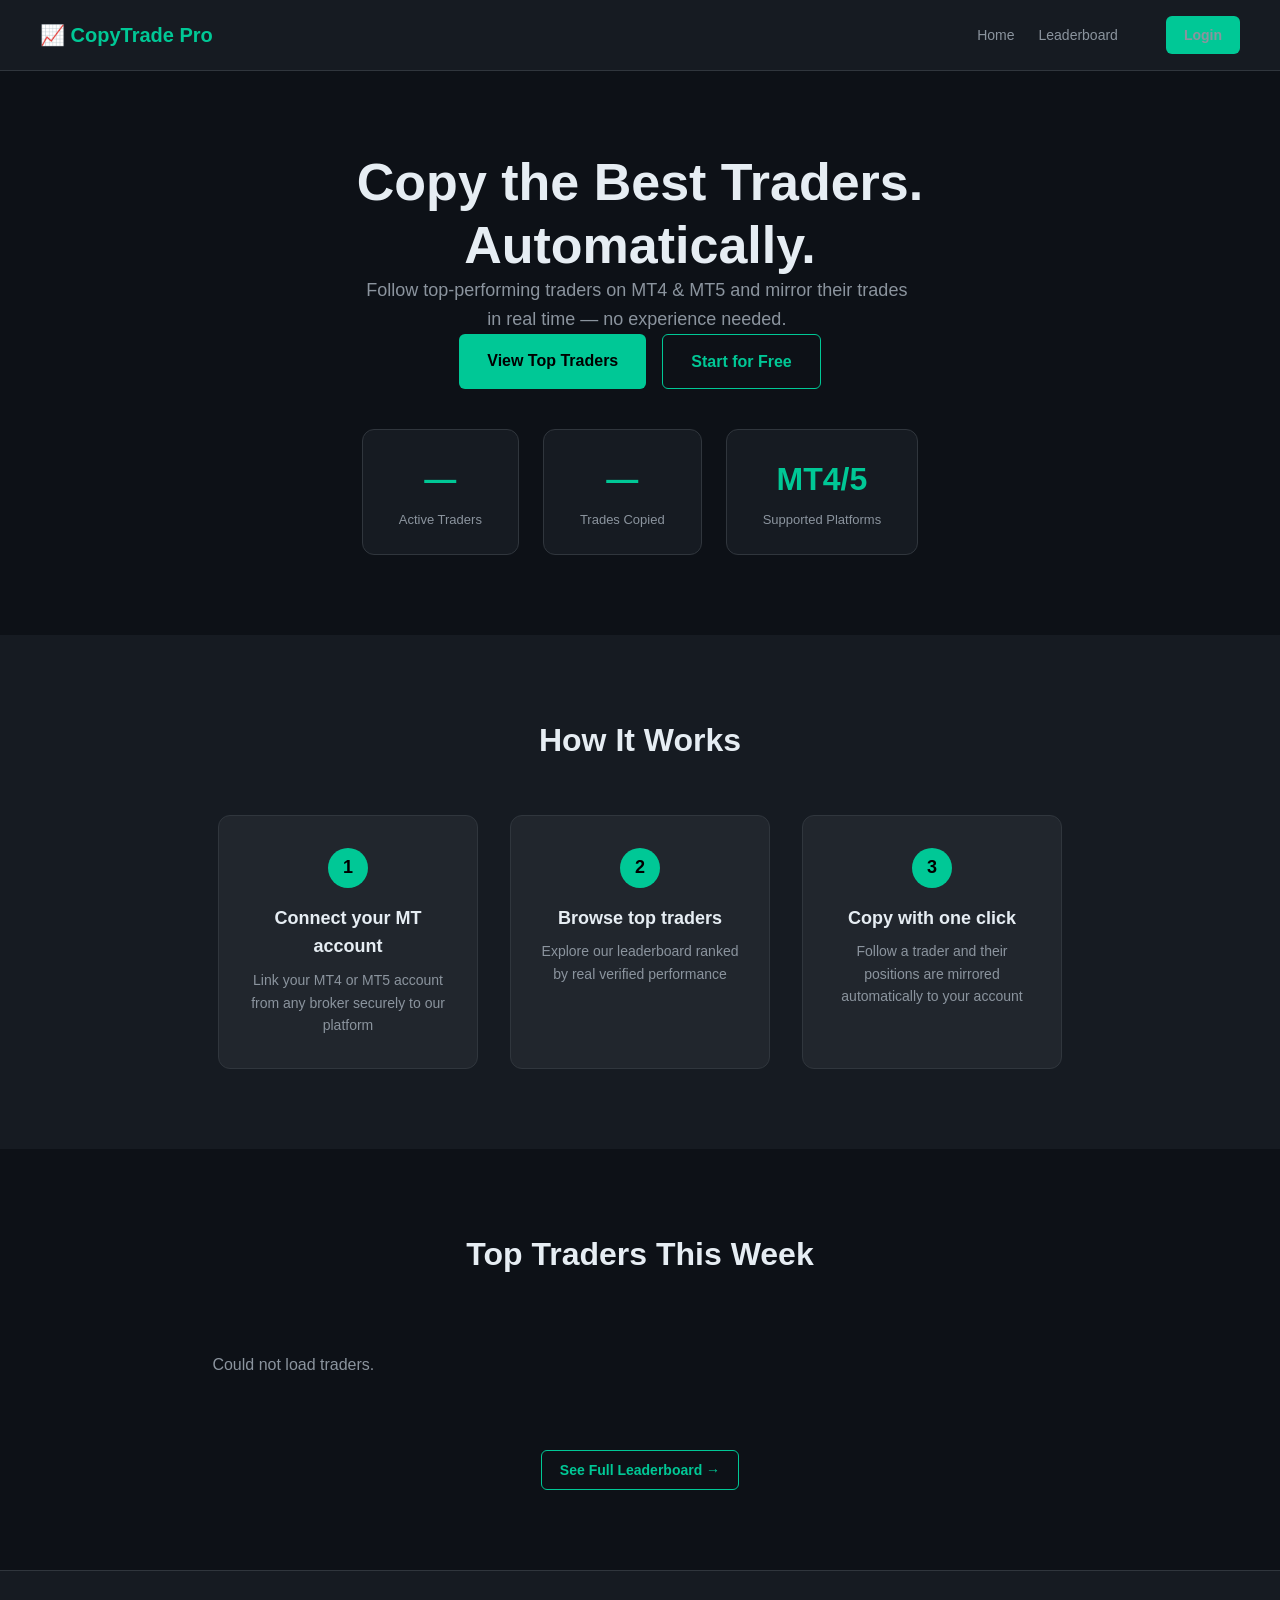
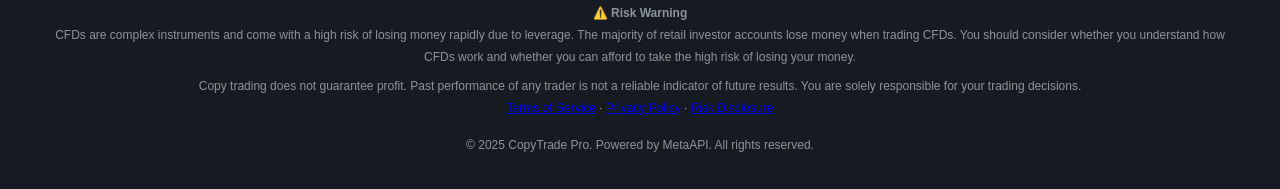
<file: index.html>
<!DOCTYPE html>
<html lang="en">
<head>
  <meta charset="UTF-8">
  <meta name="viewport" content="width=device-width, initial-scale=1.0">
  <title>CopyTrade Pro — Social Trading Platform</title>
  <link rel="stylesheet" href="style.css">
</head>
<body>

  <!-- NAVBAR -->
  <nav class="navbar">
    <div class="nav-brand">📈 CopyTrade Pro</div>
    <div class="nav-links">
      <a href="index.html">Home</a>
      <a href="leaderboard.html">Leaderboard</a>
      <a href="#" id="nav-user"></a>
      <a href="#" id="nav-action" class="btn-primary" onclick="showModal('login-modal')">Login</a>
    </div>
  </nav>

  <!-- HERO -->
  <section class="hero">
    <div class="hero-content">
      <h1>Copy the Best Traders.<br>Automatically.</h1>
      <p>Follow top-performing traders on MT4 & MT5 and mirror their trades in real time — no experience needed.</p>
      <div class="hero-buttons">
        <a href="leaderboard.html" class="btn-primary btn-lg">View Top Traders</a>
        <a href="#" class="btn-outline btn-lg" onclick="showModal('register-modal')">Start for Free</a>
      </div>
    </div>
    <div class="hero-stats">
      <div class="stat-card">
        <div class="stat-number" id="stat-traders">—</div>
        <div class="stat-label">Active Traders</div>
      </div>
      <div class="stat-card">
        <div class="stat-number" id="stat-trades">—</div>
        <div class="stat-label">Trades Copied</div>
      </div>
      <div class="stat-card">
        <div class="stat-number">MT4/5</div>
        <div class="stat-label">Supported Platforms</div>
      </div>
    </div>
  </section>

  <!-- HOW IT WORKS -->
  <section class="how-it-works">
    <h2>How It Works</h2>
    <div class="steps">
      <div class="step">
        <div class="step-num">1</div>
        <h3>Connect your MT account</h3>
        <p>Link your MT4 or MT5 account from any broker securely to our platform</p>
      </div>
      <div class="step">
        <div class="step-num">2</div>
        <h3>Browse top traders</h3>
        <p>Explore our leaderboard ranked by real verified performance</p>
      </div>
      <div class="step">
        <div class="step-num">3</div>
        <h3>Copy with one click</h3>
        <p>Follow a trader and their positions are mirrored automatically to your account</p>
      </div>
    </div>
  </section>

  <!-- TOP TRADERS PREVIEW -->
  <section class="top-traders">
    <h2>Top Traders This Week</h2>
    <div class="traders-grid" id="home-leaderboard">
      <div class="loading">Loading top traders...</div>
    </div>
    <a href="leaderboard.html" class="btn-outline">See Full Leaderboard →</a>
  </section>

  <!-- FOOTER -->
  <footer class="footer">
    <div class="footer-risk">
      <strong>⚠️ Risk Warning</strong>
      <p>CFDs are complex instruments and come with a high risk of losing money rapidly due to leverage. The majority of retail investor accounts lose money when trading CFDs. You should consider whether you understand how CFDs work and whether you can afford to take the high risk of losing your money.</p>
      <p style="margin-top:8px">Copy trading does not guarantee profit. Past performance of any trader is not a reliable indicator of future results. You are solely responsible for your trading decisions.</p>
    </div>
    <div class="footer-links">
      <a href="terms.html">Terms of Service</a> ·
      <a href="privacy.html">Privacy Policy</a> ·
      <a href="risk.html">Risk Disclosure</a>
    </div>
    <p style="margin-top:16px">© 2025 CopyTrade Pro. Powered by MetaAPI. All rights reserved.</p>
  </footer>

  <!-- LOGIN MODAL -->
  <div id="login-modal" class="modal-overlay" style="display:none">
    <div class="modal">
      <button class="modal-close" onclick="hideModal('login-modal')">✕</button>
      <h2>Login</h2>
      <input type="email" id="login-email" placeholder="Email address" class="input">
      <button class="btn-primary btn-full" onclick="login()">Login</button>
      <p class="modal-footer">Don't have an account? <a href="#" onclick="switchModal('login-modal','register-modal')">Register</a></p>
      <div id="login-msg" class="msg"></div>
    </div>
  </div>

  <!-- REGISTER MODAL -->
  <div id="register-modal" class="modal-overlay" style="display:none">
    <div class="modal">
      <button class="modal-close" onclick="hideModal('register-modal')">✕</button>

      <!-- Step 1: Basic info -->
      <div id="reg-step1">
        <h2>Create Account</h2>
        <p style="color:var(--text2);font-size:13px;margin-bottom:16px">Step 1 of 2 — Your profile</p>
        <input type="text" id="reg-username" placeholder="Username" class="input">
        <input type="email" id="reg-email" placeholder="Email address" class="input">
        <button class="btn-primary btn-full" onclick="registerStep1()">Continue →</button>
        <p class="modal-footer">Already have an account? <a href="#" onclick="switchModal('register-modal','login-modal')">Login</a></p>
        <div id="reg-msg1" class="msg"></div>
      </div>

      <!-- Step 2: Connect MT account -->
      <div id="reg-step2" style="display:none">
        <h2>Connect MT Account</h2>
        <p style="color:var(--text2);font-size:13px;margin-bottom:16px">Step 2 of 2 — Link your MT4/MT5 account</p>
        <input type="text" id="reg-label" placeholder="Account label (e.g. My ICMarkets MT5)" class="input">
        <select id="reg-platform" class="input">
          <option value="mt5">MetaTrader 5 (MT5)</option>
          <option value="mt4">MetaTrader 4 (MT4)</option>
        </select>
        <input type="text" id="reg-mtlogin" placeholder="MT Account Number (e.g. 12345678)" class="input">
        <input type="password" id="reg-mtpassword" placeholder="MT Password (not investor password)" class="input">
        <input type="text" id="reg-mtserver" placeholder="Broker Server (e.g. ICMarkets-Live01)" class="input">
        <label class="checkbox-label">
          <input type="checkbox" id="reg-leader"> I want to be a signal provider (others can copy me)
        </label>
        <button class="btn-primary btn-full" onclick="registerStep2()">Connect & Finish</button>
        <p style="font-size:11px;color:var(--text2);margin-top:8px;text-align:center">
          Connection takes up to 60 seconds. Your credentials are encrypted and used only to mirror trades.
        </p>
        <div id="reg-msg2" class="msg"></div>
      </div>

    </div>
  </div>

  <!-- ADD ACCOUNT MODAL -->
  <div id="add-account-modal" class="modal-overlay" style="display:none">
    <div class="modal">
      <button class="modal-close" onclick="hideModal('add-account-modal')">✕</button>
      <h2>Add Another MT Account</h2>
      <p style="color:var(--text2);font-size:13px;margin-bottom:16px">Connect an additional MT4 or MT5 account</p>
      <input type="text" id="add-label" placeholder="Account label (e.g. My XM MT4)" class="input">
      <select id="add-platform" class="input">
        <option value="mt5">MetaTrader 5 (MT5)</option>
        <option value="mt4">MetaTrader 4 (MT4)</option>
      </select>
      <input type="text" id="add-mtlogin" placeholder="MT Account Number" class="input">
      <input type="password" id="add-mtpassword" placeholder="MT Password" class="input">
      <input type="text" id="add-mtserver" placeholder="Broker Server (e.g. XM-Real15)" class="input">
      <label class="checkbox-label">
        <input type="checkbox" id="add-leader"> Use this account as a signal provider
      </label>
      <button class="btn-primary btn-full" onclick="addAccount()">Connect Account</button>
      <p style="font-size:11px;color:var(--text2);margin-top:8px;text-align:center">Connection takes up to 60 seconds</p>
      <div id="add-msg" class="msg"></div>
    </div>
  </div>

  <!-- DASHBOARD MODAL (shown after login) -->
  <div id="dashboard-modal" class="modal-overlay" style="display:none">
    <div class="modal" style="max-width:520px">
      <button class="modal-close" onclick="hideModal('dashboard-modal')">✕</button>
      <h2 id="dash-username">My Dashboard</h2>
      <div id="dash-accounts" style="margin:16px 0"></div>
      <button class="btn-outline btn-full" onclick="hideModal('dashboard-modal');showModal('add-account-modal')">
        + Add Another MT Account
      </button>
      <button class="btn-primary btn-full" style="margin-top:8px" onclick="logout()">Logout</button>
    </div>
  </div>

  <script src="app.js"></script>
  <script>
    updateNavUser();
    loadHomeLeaderboard();
    loadStats();
  </script>
</body>
</html>
</file>
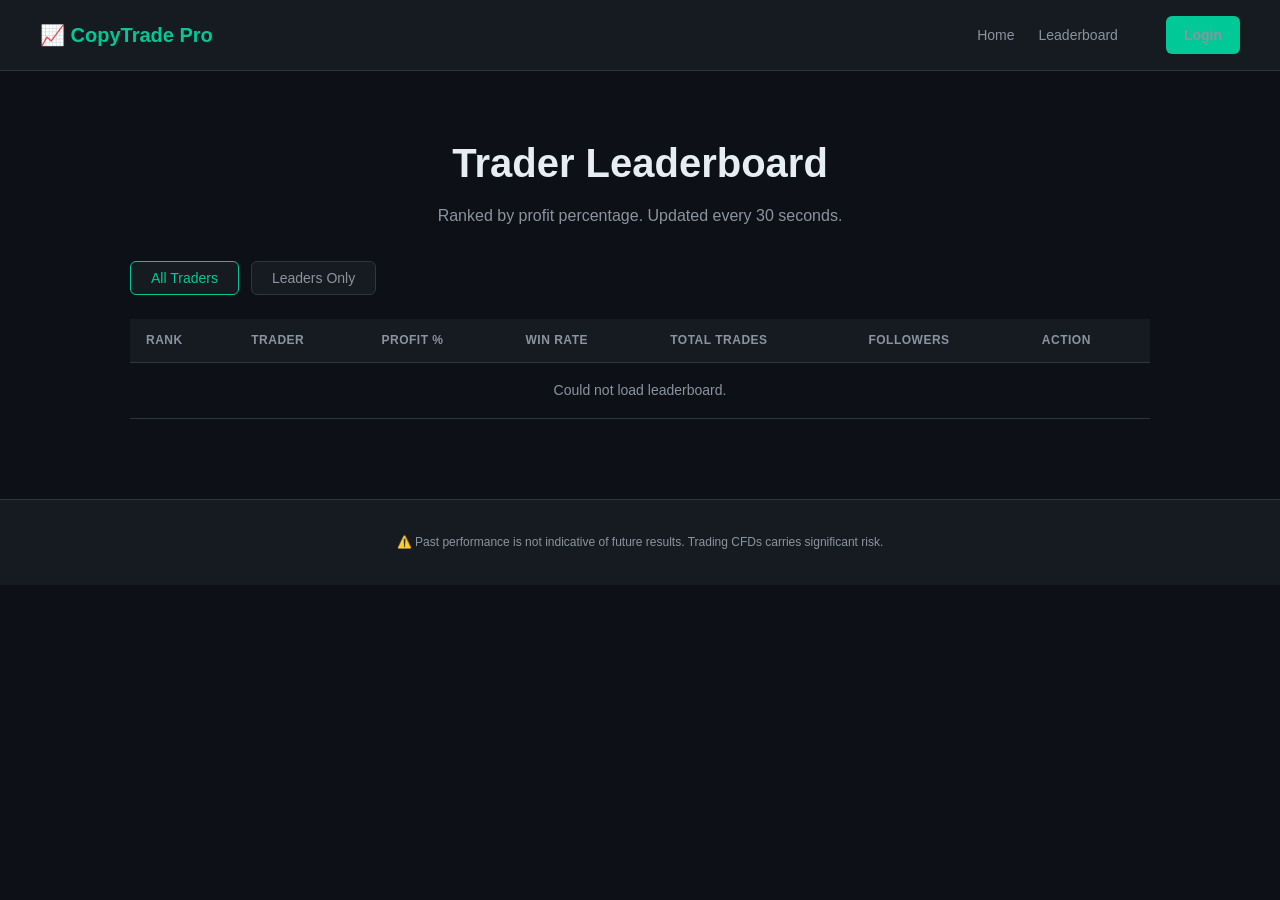
<file: leaderboard.html>
<!DOCTYPE html>
<html lang="en">
<head>
  <meta charset="UTF-8">
  <meta name="viewport" content="width=device-width, initial-scale=1.0">
  <title>Leaderboard — CopyTrade Pro</title>
  <link rel="stylesheet" href="style.css">
</head>
<body>

  <nav class="navbar">
    <div class="nav-brand">📈 CopyTrade Pro</div>
    <div class="nav-links">
      <a href="index.html">Home</a>
      <a href="leaderboard.html">Leaderboard</a>
      <a href="#" id="nav-user"></a>
      <a href="#" class="btn-primary" id="nav-action" onclick="showModal('login-modal')">Login</a>
    </div>
  </nav>

  <section class="page-header">
    <h1>Trader Leaderboard</h1>
    <p>Ranked by profit percentage. Updated every 30 seconds.</p>
  </section>

  <section class="leaderboard-section">
    <div class="leaderboard-filters">
      <button class="filter-btn active" onclick="filterLeaderboard('all', this)">All Traders</button>
      <button class="filter-btn" onclick="filterLeaderboard('leaders', this)">Leaders Only</button>
    </div>

    <div class="leaderboard-table-wrap">
      <table class="leaderboard-table">
        <thead>
          <tr>
            <th>Rank</th>
            <th>Trader</th>
            <th>Profit %</th>
            <th>Win Rate</th>
            <th>Total Trades</th>
            <th>Followers</th>
            <th>Action</th>
          </tr>
        </thead>
        <tbody id="leaderboard-body">
          <tr><td colspan="7" class="loading">Loading leaderboard...</td></tr>
        </tbody>
      </table>
    </div>
  </section>

  <!-- LOGIN MODAL -->
  <div id="login-modal" class="modal-overlay" style="display:none">
    <div class="modal">
      <button class="modal-close" onclick="hideModal('login-modal')">✕</button>
      <h2>Login</h2>
      <input type="email" id="login-email" placeholder="Email" class="input">
      <input type="password" id="login-password" placeholder="Password" class="input">
      <button class="btn-primary btn-full" onclick="login()">Login</button>
      <p class="modal-footer">Don't have an account? <a href="index.html">Register on homepage</a></p>
      <div id="login-msg" class="msg"></div>
    </div>
  </div>

  <footer class="footer">
    <p>⚠️ Past performance is not indicative of future results. Trading CFDs carries significant risk.</p>
  </footer>

  <script src="app.js"></script>
  <script>
    loadLeaderboard();
    updateNavUser();
    setInterval(loadLeaderboard, 30000);
  </script>
</body>
</html>
</file>
<file: style.css>
* { margin: 0; padding: 0; box-sizing: border-box; }

:root {
  --primary: #00c896;
  --primary-dark: #00a87e;
  --bg: #0d1117;
  --bg2: #161b22;
  --bg3: #21262d;
  --text: #e6edf3;
  --text2: #8b949e;
  --border: #30363d;
  --red: #f85149;
  --green: #3fb950;
  --gold: #f0c040;
}

body { background: var(--bg); color: var(--text); font-family: -apple-system, BlinkMacSystemFont, 'Segoe UI', sans-serif; line-height: 1.6; }

/* NAVBAR */
.navbar { display: flex; justify-content: space-between; align-items: center; padding: 16px 40px; background: var(--bg2); border-bottom: 1px solid var(--border); position: sticky; top: 0; z-index: 100; }
.nav-brand { font-size: 20px; font-weight: 700; color: var(--primary); }
.nav-links { display: flex; align-items: center; gap: 24px; }
.nav-links a { color: var(--text2); text-decoration: none; font-size: 14px; transition: color .2s; }
.nav-links a:hover { color: var(--text); }

/* BUTTONS */
.btn-primary { background: var(--primary); color: #000; padding: 8px 18px; border-radius: 6px; font-weight: 600; font-size: 14px; text-decoration: none; border: none; cursor: pointer; transition: background .2s; display: inline-block; }
.btn-primary:hover { background: var(--primary-dark); }
.btn-outline { border: 1px solid var(--primary); color: var(--primary); padding: 8px 18px; border-radius: 6px; font-weight: 600; font-size: 14px; text-decoration: none; background: transparent; cursor: pointer; transition: all .2s; display: inline-block; }
.btn-outline:hover { background: var(--primary); color: #000; }
.btn-lg { padding: 14px 28px; font-size: 16px; }
.btn-full { width: 100%; margin-top: 8px; text-align: center; }
.btn-sm { padding: 5px 12px; font-size: 12px; }
.btn-follow { background: var(--primary); color: #000; padding: 6px 16px; border-radius: 6px; font-weight: 600; font-size: 13px; border: none; cursor: pointer; }
.btn-unfollow { background: var(--bg3); color: var(--text2); padding: 6px 16px; border-radius: 6px; font-weight: 600; font-size: 13px; border: 1px solid var(--border); cursor: pointer; }

/* HERO */
.hero { padding: 80px 40px; max-width: 1100px; margin: 0 auto; display: flex; flex-direction: column; align-items: center; text-align: center; gap: 40px; }
.hero h1 { font-size: 52px; font-weight: 800; line-height: 1.2; }
.hero h1 br + * { color: var(--primary); }
.hero p { font-size: 18px; color: var(--text2); max-width: 560px; }
.hero-buttons { display: flex; gap: 16px; flex-wrap: wrap; justify-content: center; }
.hero-stats { display: flex; gap: 24px; flex-wrap: wrap; justify-content: center; }
.stat-card { background: var(--bg2); border: 1px solid var(--border); border-radius: 12px; padding: 24px 36px; text-align: center; }
.stat-number { font-size: 32px; font-weight: 800; color: var(--primary); }
.stat-label { font-size: 13px; color: var(--text2); margin-top: 4px; }

/* HOW IT WORKS */
.how-it-works { padding: 80px 40px; background: var(--bg2); text-align: center; }
.how-it-works h2 { font-size: 32px; margin-bottom: 48px; }
.steps { display: flex; gap: 32px; justify-content: center; flex-wrap: wrap; max-width: 900px; margin: 0 auto; }
.step { background: var(--bg3); border: 1px solid var(--border); border-radius: 12px; padding: 32px 24px; max-width: 260px; }
.step-num { width: 40px; height: 40px; background: var(--primary); color: #000; border-radius: 50%; display: flex; align-items: center; justify-content: center; font-weight: 800; font-size: 18px; margin: 0 auto 16px; }
.step h3 { font-size: 18px; margin-bottom: 8px; }
.step p { color: var(--text2); font-size: 14px; }

/* TOP TRADERS */
.top-traders { padding: 80px 40px; max-width: 1100px; margin: 0 auto; text-align: center; }
.top-traders h2 { font-size: 32px; margin-bottom: 32px; }
.traders-grid { display: grid; grid-template-columns: repeat(auto-fill, minmax(280px, 1fr)); gap: 20px; margin-bottom: 32px; }
.trader-card { background: var(--bg2); border: 1px solid var(--border); border-radius: 12px; padding: 24px; text-align: left; transition: border-color .2s; }
.trader-card:hover { border-color: var(--primary); }
.trader-card-header { display: flex; justify-content: space-between; align-items: center; margin-bottom: 16px; }
.trader-name { font-weight: 700; font-size: 16px; }
.trader-badge { background: var(--primary); color: #000; padding: 2px 8px; border-radius: 4px; font-size: 11px; font-weight: 700; }
.trader-stats { display: grid; grid-template-columns: 1fr 1fr; gap: 12px; margin-bottom: 16px; }
.trader-stat-label { font-size: 11px; color: var(--text2); }
.trader-stat-value { font-size: 18px; font-weight: 700; }
.positive { color: var(--green); }
.negative { color: var(--red); }

/* LEADERBOARD PAGE */
.page-header { padding: 60px 40px 32px; text-align: center; }
.page-header h1 { font-size: 40px; font-weight: 800; }
.page-header p { color: var(--text2); margin-top: 8px; }
.leaderboard-section { max-width: 1100px; margin: 0 auto; padding: 0 40px 80px; }
.leaderboard-filters { display: flex; gap: 12px; margin-bottom: 24px; }
.filter-btn { background: var(--bg2); border: 1px solid var(--border); color: var(--text2); padding: 8px 20px; border-radius: 6px; cursor: pointer; font-size: 14px; transition: all .2s; }
.filter-btn.active, .filter-btn:hover { border-color: var(--primary); color: var(--primary); }
.leaderboard-table-wrap { overflow-x: auto; }
.leaderboard-table { width: 100%; border-collapse: collapse; }
.leaderboard-table th { background: var(--bg2); padding: 12px 16px; text-align: left; font-size: 12px; color: var(--text2); text-transform: uppercase; letter-spacing: .5px; border-bottom: 1px solid var(--border); }
.leaderboard-table td { padding: 16px; border-bottom: 1px solid var(--border); font-size: 14px; vertical-align: middle; }
.leaderboard-table tr:hover td { background: var(--bg2); }
.rank-num { font-weight: 800; font-size: 18px; color: var(--text2); }
.rank-1 { color: var(--gold); }
.rank-2 { color: #c0c0c0; }
.rank-3 { color: #cd7f32; }

/* MODALS */
.modal-overlay { position: fixed; inset: 0; background: rgba(0,0,0,.7); display: flex; align-items: center; justify-content: center; z-index: 1000; }
.modal { background: var(--bg2); border: 1px solid var(--border); border-radius: 16px; padding: 32px; width: 100%; max-width: 440px; position: relative; }
.modal h2 { font-size: 22px; margin-bottom: 20px; }
.modal-close { position: absolute; top: 16px; right: 16px; background: none; border: none; color: var(--text2); font-size: 18px; cursor: pointer; }
.modal-footer { margin-top: 12px; text-align: center; font-size: 13px; color: var(--text2); }
.modal-footer a { color: var(--primary); }
.input { width: 100%; background: var(--bg3); border: 1px solid var(--border); color: var(--text); padding: 10px 14px; border-radius: 8px; font-size: 14px; margin-bottom: 12px; outline: none; transition: border-color .2s; }
.input:focus { border-color: var(--primary); }
.checkbox-label { display: flex; align-items: center; gap: 8px; font-size: 13px; color: var(--text2); margin-bottom: 12px; cursor: pointer; }
.msg { margin-top: 12px; font-size: 13px; padding: 8px 12px; border-radius: 6px; display: none; }
.msg.success { background: rgba(63,185,80,.15); color: var(--green); display: block; }
.msg.error { background: rgba(248,81,73,.15); color: var(--red); display: block; }

/* FOOTER */
.footer { background: var(--bg2); border-top: 1px solid var(--border); padding: 32px 40px; text-align: center; color: var(--text2); font-size: 12px; line-height: 1.8; }
.loading { color: var(--text2); padding: 40px; text-align: center; }

@media (max-width: 768px) {
  .hero h1 { font-size: 32px; }
  .navbar { padding: 16px 20px; }
  .hero, .how-it-works, .top-traders { padding: 48px 20px; }
}
</file>
